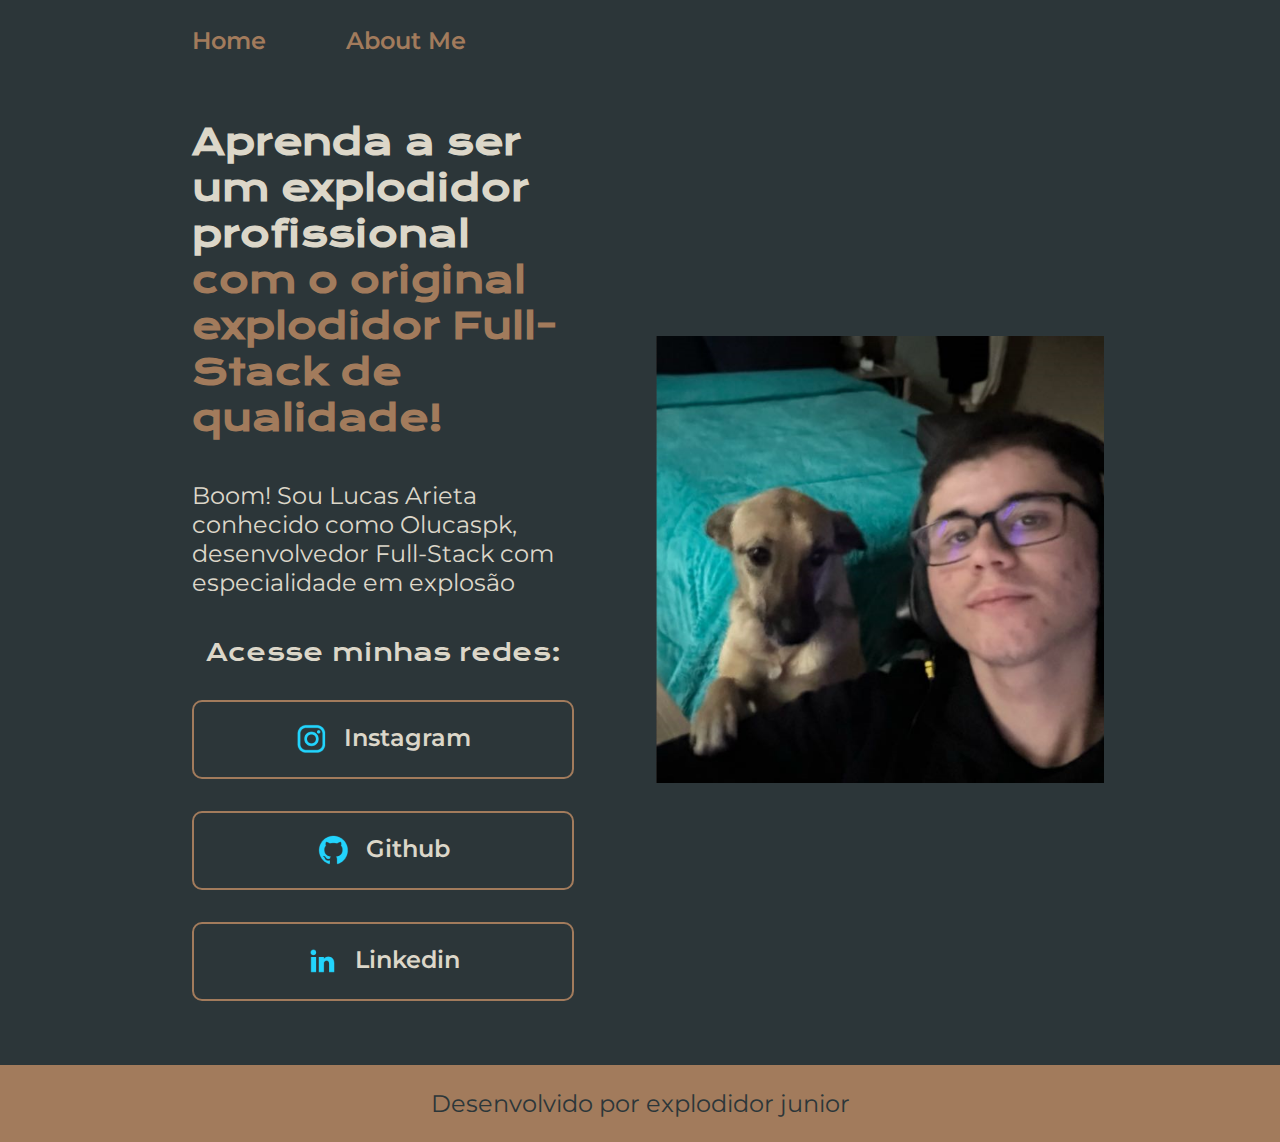
<file: index.html>
<!DOCTYPE html>
<html lang="pt-br">
    <head>
        <meta charset="UTF-8">
        <meta http-equiv="X-UA-Compatible" content="IE=edge">
        <meta name="viewport" content="width=device-width, initial-scale=1.0">
        <title>Projeto Uno</title>
        <link rel="stylesheet" href="./styles/style.css">
    </head>
    <body>
        <header class="header">
            <nav class="header__menu">
                <a class="header__menu__link" href="index.html">Home</a>
                <a class="header__menu__link" href="about.html">About Me</a>
            </nav>
        </header>
        <main class="presentation">
            <section class="presentation__content">
                <h1 class="presentation__content__title">Aprenda a ser um explodidor profissional <strong class="featured-title"> com o original explodidor Full-Stack de qualidade!</strong></h1>
                <p class="presentation__content__text">Boom! Sou Lucas Arieta conhecido como Olucaspk, desenvolvedor Full-Stack com especialidade em explosão</p>
                <div class="presentation__links">
                    <h2 class="presentation__links__subtitle">Acesse minhas redes:</h2>
                    <a class="presentation__links__link" href="https://www.instagram.com/lucas_arieta/"> 
                        <img src="/Assets-aula2-curso3-html-e-css-main/assets/instagram.png" alt="Instagram do explodidor"/>
                        Instagram
                    </a>
                    <a class="presentation__links__link" href="https://github.com/olucaspk">
                        <img src="/Assets-aula2-curso3-html-e-css-main/assets/github.png" alt="Github explodido"/>
                        Github
                    </a>
                    <a class="presentation__links__link" href="https://www.linkedin.com/in/lucas-arieta/">
                        <img src="/Assets-aula2-curso3-html-e-css-main/assets/linkedin.png" alt="linkedin explodido"/>
                        Linkedin
                    </a>
                </div>
            </section>
            <img class="user" src="./Assets-aula2-curso3-html-e-css-main/assets/pk.png" alt="um cara lindo que não passa na porta">
        </main>
        <footer class="footer">
            <p>Desenvolvido por explodidor junior</p>
        </footer>
    </body>
</html>
</file>
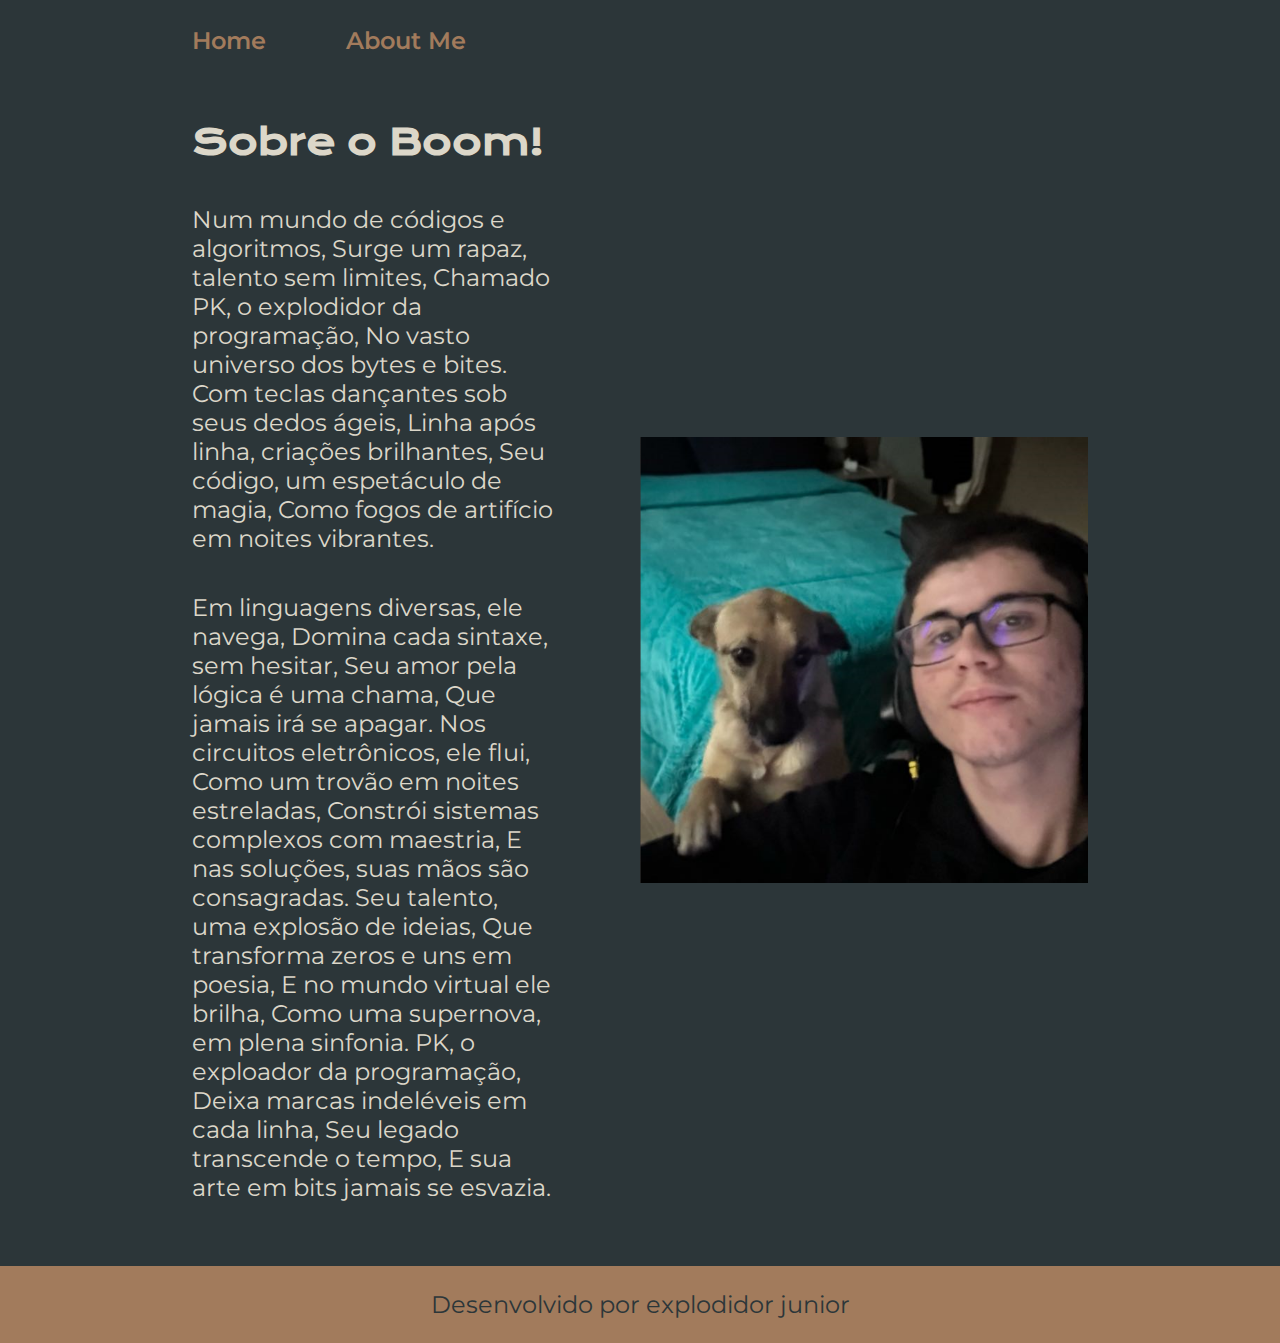
<file: about.html>
<!DOCTYPE html>
<html lang="pt-br">
    <head>
        <meta charset="UTF-8">
        <meta http-equiv="X-UA-Compatible" content="IE=edge">
        <meta name="viewport" content="width=device-width, initial-scale=1.0">
        <link rel="stylesheet" href="./styles/style.css">
        <title>About PK</title>
    </head>
    <body>
        <header class="header">
            <nav class="header__menu">
                <a class="header__menu__link" href="index.html">Home</a>
                <a class="header__menu__link" href="about.html">About Me</a>
            </nav>
        </header>
        <main class="presentation">
            <section class="presentation__content">
                <h1 class="presentation__content__title">Sobre o Boom!</h1>
                <p class="presentation__content__text">Num mundo de códigos e algoritmos,
                    Surge um rapaz, talento sem limites,
                    Chamado PK, o explodidor da programação,
                    No vasto universo dos bytes e bites.
                    
                    Com teclas dançantes sob seus dedos ágeis,
                    Linha após linha, criações brilhantes,
                    Seu código, um espetáculo de magia,
                    Como fogos de artifício em noites vibrantes.</p>
                <p class="presentation__content__text">Em linguagens diversas, ele navega,
                    Domina cada sintaxe, sem hesitar,
                    Seu amor pela lógica é uma chama,
                    Que jamais irá se apagar.
                    
                    Nos circuitos eletrônicos, ele flui,
                    Como um trovão em noites estreladas,
                    Constrói sistemas complexos com maestria,
                    E nas soluções, suas mãos são consagradas.
                    
                    Seu talento, uma explosão de ideias,
                    Que transforma zeros e uns em poesia,
                    E no mundo virtual ele brilha,
                    Como uma supernova, em plena sinfonia.
                    
                    PK, o exploador da programação,
                    Deixa marcas indeléveis em cada linha,
                    Seu legado transcende o tempo,
                    E sua arte em bits jamais se esvazia.</p>
            </section>
            <img class="user" src="./Assets-aula2-curso3-html-e-css-main/assets/pk.png" alt="um cara lindo que não passa na porta">
        </main>
        <footer class="footer">
            <p>Desenvolvido por explodidor junior</p>
        </footer>
    </body>
</html>
</file>
<file: styles/style.css>
@import url('https://fonts.googleapis.com/css2?family=Krona+One&family=Montserrat:wght@400;600&display=swap');

:root {
    --cor-primaria: #2C3639;
    --cor-secundaria: #DCD7C9;
    --cor-terciaria: #A27B5C;
    --cor-hover: #3F4E4F;

    --fonte-primaria: 'Krona One', sans-serif;
    --fonte-secundaria: 'Montserrat', sans-serif;
}

* {
    margin: 0;
    padding: 0;
}

body { 
    /* height: 100vh; */
    box-sizing: border-box;
    background-color: var(--cor-primaria);
    color: var(--cor-secundaria);
}

.header {
    padding: 2% 0% 0% 15%;
}

.header__menu {
    display: flex;
    gap: 80px;
}

.header__menu__link {
    font-family: var(--fonte-secundaria);
    font-size: 1.5rem;
    font-weight: 600;
    color: var(--cor-terciaria);
    text-decoration: none;
}

.featured-title {
    color: var(--cor-terciaria);
}

.presentation {
    padding: 5% 15%;
    display: flex;
    align-items: center;
    justify-content: space-between;
    gap: 82px;
}

.presentation__content {
    width: 615px;
    display: flex;
    flex-direction: column;
    gap: 40px;
}

.presentation__content__title {
    font-size: 2.25rem;
    font-family: var(--fonte-primaria);
}

.presentation__content__text {
    font-size: 1.5rem;
    font-family: var(--fonte-secundaria); 
}

.presentation__links {
    display: flex;
    flex-direction: column;
    justify-content: space-between;
    align-items: center;
    gap: 32px
}

.presentation__links__subtitle {
    font-family: var(--fonte-primaria);
    font-weight: 400;
    font-size: 1.5rem;
}

.presentation__links__link {
    display: flex;
    justify-content: center;
    gap: 16px;
    border: 2px solid var(--cor-terciaria);
    width: 378px;
    text-align: center;
    border-radius: 10px;
    font-size: 1.5rem;
    font-family: var(--fonte-secundaria); 
    font-weight: 600;
    padding: 21.5px 0;
    text-decoration: none;
    color: var(--cor-secundaria);
}

.presentation__links__link:hover {
    background-color: var(--cor-hover);
}

.user {
    width: 50%;
}

.footer {
    padding: 24px;
    color: var(--cor-primaria);
    background-color: var(--cor-terciaria);
    text-align: center;
    font-family: var(--fonte-secundaria); 
    font-size: 1.5rem;
    font-weight: 400;
}

@media (max-width: 1200px) {
    .header {
        padding: 10%;
    }

    .header__menu {
        justify-content: center;
    }

    .presentation {
        flex-direction: column-reverse;
        padding: 5%;
    }
    .presentation__content {
        width: auto;
    }
}
</file>
